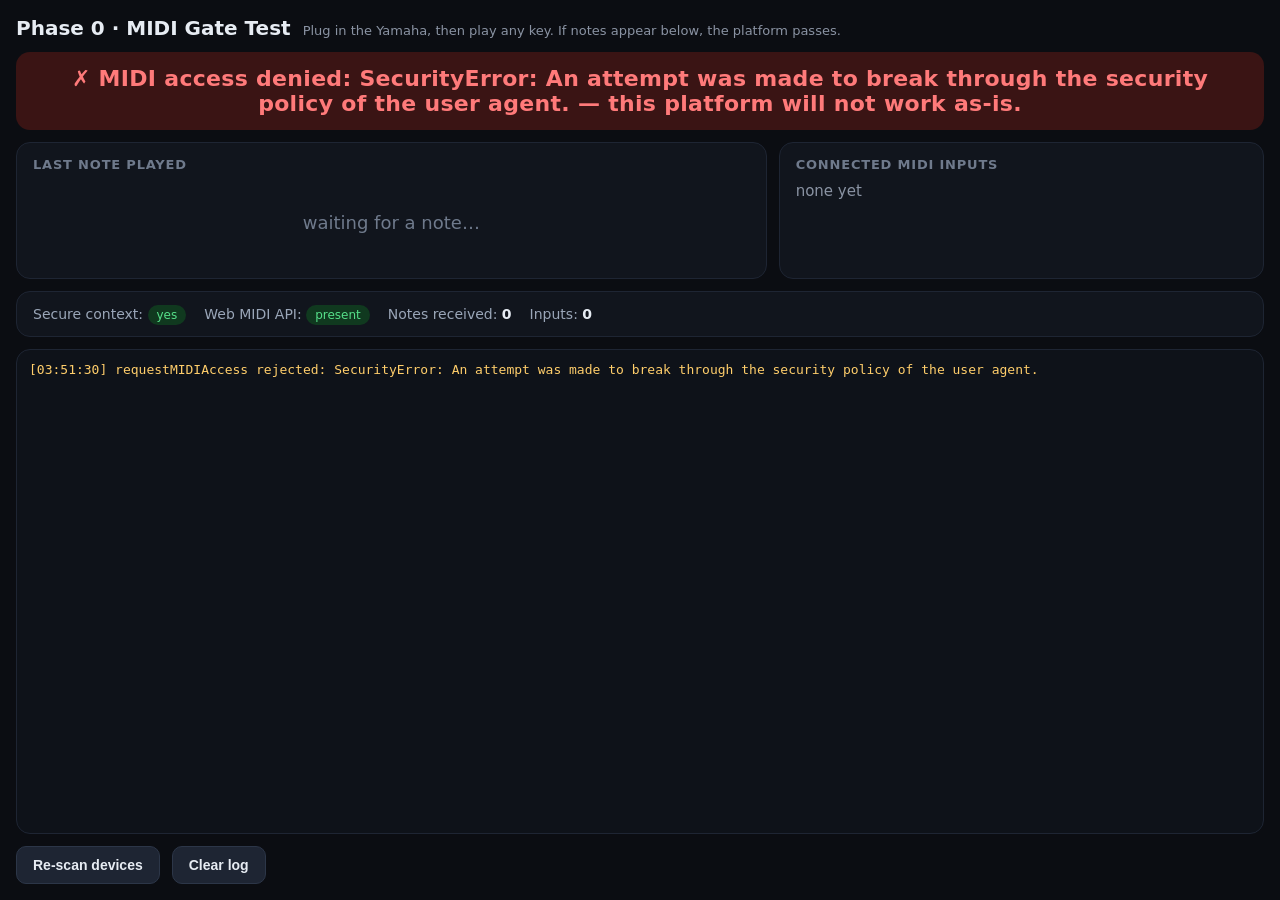
<file: phase0-midi-test.html>
<!DOCTYPE html>
<html lang="en">
<head>
<meta charset="utf-8" />
<meta name="viewport" content="width=device-width, initial-scale=1, maximum-scale=1, user-scalable=no" />
<title>Phase 0 — MIDI Gate Test</title>
<style>
  :root { color-scheme: dark; }
  * { box-sizing: border-box; -webkit-tap-highlight-color: transparent; }
  html, body { margin: 0; height: 100%; background: #0b0d12; color: #e7ecf3;
    font-family: -apple-system, system-ui, "Segoe UI", Roboto, sans-serif; }
  body { display: flex; flex-direction: column; padding: 16px; gap: 12px; }
  header { display: flex; align-items: baseline; gap: 12px; flex-wrap: wrap; }
  h1 { font-size: 20px; margin: 0; font-weight: 650; }
  .sub { color: #8a93a3; font-size: 13px; }
  #verdict { font-size: 22px; font-weight: 800; padding: 14px 18px; border-radius: 14px;
    text-align: center; letter-spacing: .3px; transition: background .2s, color .2s; }
  .neutral { background: #1a1f2b; color: #9aa6b8; }
  .pass    { background: #10391f; color: #56e08a; }
  .fail    { background: #3a1414; color: #ff7a7a; }
  .row { display: flex; gap: 12px; flex-wrap: wrap; }
  .card { background: #11151d; border: 1px solid #1e2533; border-radius: 14px; padding: 14px 16px; flex: 1 1 240px; }
  .card h2 { margin: 0 0 8px; font-size: 13px; text-transform: uppercase; letter-spacing: .8px; color: #6f7a8c; }
  #devices { font-size: 15px; line-height: 1.5; }
  #devices .none { color: #8a93a3; }
  #devices .dev { color: #7fd1ff; }
  #bignote { font-size: 64px; font-weight: 800; text-align: center; min-height: 84px;
    display: flex; align-items: center; justify-content: center; color: #56e08a; }
  #bignote .idle { font-size: 18px; font-weight: 500; color: #6f7a8c; }
  #stats { display: flex; gap: 18px; font-size: 14px; color: #9aa6b8; flex-wrap: wrap; }
  #stats b { color: #e7ecf3; font-weight: 700; }
  #log { flex: 1 1 auto; min-height: 120px; background: #0e1219; border: 1px solid #1e2533;
    border-radius: 14px; padding: 10px 12px; overflow-y: auto; font-family: ui-monospace, "SF Mono", Menlo, monospace;
    font-size: 13px; line-height: 1.55; }
  #log .on  { color: #56e08a; }
  #log .off { color: #6f7a8c; }
  #log .cc  { color: #d6a4ff; }
  #log .sys { color: #ffce6b; }
  button { background: #1e2533; color: #e7ecf3; border: 1px solid #2c3648; border-radius: 10px;
    padding: 10px 16px; font-size: 14px; font-weight: 600; }
  button:active { background: #2c3648; }
  .pill { font-size: 12px; padding: 3px 9px; border-radius: 999px; background: #1a1f2b; color: #9aa6b8; }
  .pill.ok { background: #10391f; color: #56e08a; }
  .pill.bad { background: #3a1414; color: #ff7a7a; }
</style>
</head>
<body>
  <header>
    <h1>Phase 0 · MIDI Gate Test</h1>
    <span class="sub">Plug in the Yamaha, then play any key. If notes appear below, the platform passes.</span>
  </header>

  <div id="verdict" class="neutral">Initializing…</div>

  <div class="row">
    <div class="card" style="flex: 2 1 260px;">
      <h2>Last note played</h2>
      <div id="bignote"><span class="idle">waiting for a note…</span></div>
    </div>
    <div class="card">
      <h2>Connected MIDI inputs</h2>
      <div id="devices"><span class="none">none yet</span></div>
    </div>
  </div>

  <div class="card" style="flex: 0 0 auto;">
    <div id="stats">
      <span>Secure context: <span id="secure" class="pill">?</span></span>
      <span>Web MIDI API: <span id="api" class="pill">?</span></span>
      <span>Notes received: <b id="count">0</b></span>
      <span>Inputs: <b id="ninputs">0</b></span>
    </div>
  </div>

  <div id="log"></div>

  <div class="row" style="flex: 0 0 auto;">
    <button id="retry">Re-scan devices</button>
    <button id="clear">Clear log</button>
  </div>

<script>
(function () {
  "use strict";
  var NOTE_NAMES = ["C","C#","D","D#","E","F","F#","G","G#","A","A#","B"];
  var verdict = document.getElementById("verdict");
  var devicesEl = document.getElementById("devices");
  var bignote = document.getElementById("bignote");
  var logEl = document.getElementById("log");
  var countEl = document.getElementById("count");
  var ninputsEl = document.getElementById("ninputs");
  var secureEl = document.getElementById("secure");
  var apiEl = document.getElementById("api");
  var noteCount = 0;
  var midi = null;
  var heldInputs = {};

  function noteName(n) { return NOTE_NAMES[n % 12] + (Math.floor(n / 12) - 1); }
  function ts() {
    var d = new Date();
    function p(x){ return (x < 10 ? "0" : "") + x; }
    return p(d.getHours()) + ":" + p(d.getMinutes()) + ":" + p(d.getSeconds());
  }
  function log(cls, msg) {
    var line = document.createElement("div");
    line.className = cls;
    line.textContent = "[" + ts() + "] " + msg;
    logEl.appendChild(line);
    logEl.scrollTop = logEl.scrollHeight;
    while (logEl.childNodes.length > 400) logEl.removeChild(logEl.firstChild);
  }
  function setVerdict(state, text) { verdict.className = state; verdict.textContent = text; }
  function pill(el, ok, text) { el.className = "pill " + (ok ? "ok" : "bad"); el.textContent = text; }

  // 1. Environment checks — these are the actual gate.
  var secure = (typeof isSecureContext !== "undefined") ? isSecureContext : (location.protocol === "https:" || location.hostname === "localhost");
  pill(secureEl, secure, secure ? "yes" : "NO — needs https/localhost");

  if (!navigator.requestMIDIAccess) {
    pill(apiEl, false, "NOT SUPPORTED");
    setVerdict("fail", "✗ This browser has no Web MIDI API. This platform will NOT work — try a different host.");
    log("sys", "navigator.requestMIDIAccess is undefined. Web MIDI is unavailable here.");
    if (!secure) log("sys", "Note: not a secure context. Serve over https:// or localhost and retry before giving up.");
    return;
  }
  pill(apiEl, true, "present");
  setVerdict("neutral", "Web MIDI present — requesting access…");

  function describeInputs() {
    devicesEl.innerHTML = "";
    var count = 0;
    midi.inputs.forEach(function (input) {
      count++;
      var d = document.createElement("div");
      d.className = "dev";
      d.textContent = "▸ " + (input.name || "Unnamed") + (input.manufacturer ? " (" + input.manufacturer + ")" : "");
      devicesEl.appendChild(d);
    });
    ninputsEl.textContent = count;
    if (count === 0) {
      devicesEl.innerHTML = '<span class="none">none detected — plug in the keyboard, power it on, then tap “Re-scan”.</span>';
      if (verdict.className !== "pass") setVerdict("neutral", "Web MIDI works, but no input detected yet. Connect the Yamaha.");
    } else if (verdict.className !== "pass") {
      setVerdict("neutral", "Device seen ✓ — now play a key to confirm note data flows.");
    }
    return count;
  }

  function onMIDIMessage(e) {
    var data = e.data;
    var status = data[0] & 0xf0;
    var ch = (data[0] & 0x0f) + 1;
    if (status === 0x90 && data[2] > 0) {            // note on
      noteCount++; countEl.textContent = noteCount;
      var name = noteName(data[1]);
      bignote.innerHTML = name + ' <span style="font-size:24px;color:#6f7a8c">vel ' + data[2] + "</span>";
      log("on", "NOTE ON  " + name + " (#" + data[1] + ")  vel " + data[2] + "  ch" + ch);
      if (verdict.className !== "pass") {
        setVerdict("pass", "✓ PASS — keyboard notes are reaching the browser. This platform works!");
      }
    } else if (status === 0x80 || (status === 0x90 && data[2] === 0)) {  // note off
      log("off", "note off " + noteName(data[1]) + " (#" + data[1] + ")  ch" + ch);
    } else if (status === 0xb0) {                    // control change (sustain pedal etc.)
      log("cc", "CC " + data[1] + " = " + data[2] + "  ch" + ch + (data[1] === 64 ? "  (sustain)" : ""));
    }
  }

  function attachInputs() {
    midi.inputs.forEach(function (input) {
      if (!heldInputs[input.id]) {
        heldInputs[input.id] = input;
        input.onmidimessage = onMIDIMessage;
      }
    });
  }

  navigator.requestMIDIAccess({ sysex: false }).then(function (access) {
    midi = access;
    log("sys", "MIDI access granted.");
    attachInputs();
    describeInputs();
    access.onstatechange = function (e) {
      log("sys", "state change: " + e.port.type + " “" + (e.port.name || "?") + "” → " + e.port.state + "/" + e.port.connection);
      attachInputs();
      describeInputs();
    };
  }, function (err) {
    setVerdict("fail", "✗ MIDI access denied: " + err + " — this platform will not work as-is.");
    log("sys", "requestMIDIAccess rejected: " + err);
  });

  document.getElementById("retry").onclick = function () {
    if (midi) { attachInputs(); describeInputs(); log("sys", "rescanned."); }
  };
  document.getElementById("clear").onclick = function () { logEl.innerHTML = ""; };
})();
</script>
</body>
</html>
</file>
